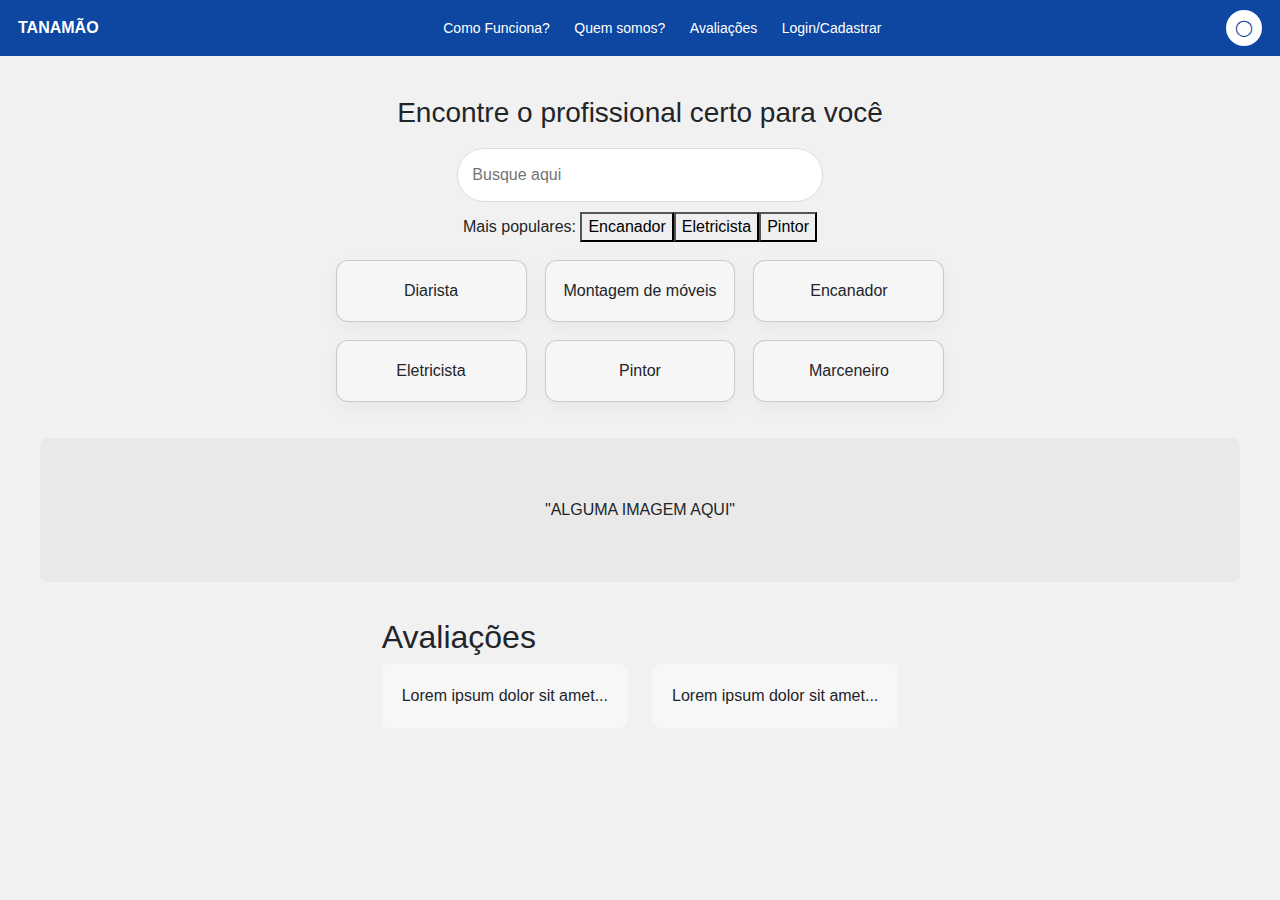
<file: index.html>
<!DOCTYPE html>
<html lang="pt-BR">
  <head>
    <meta charset="utf-8" />
    <title>Landing - Tanamão</title>
    <meta name="viewport" content="width=device-width,initial-scale=1" />
    <link rel="stylesheet" href="https://cdn.jsdelivr.net/npm/bootstrap@5.3.2/dist/css/bootstrap.min.css" crossorigin="anonymous">
    <link rel="stylesheet" href="public/css/styles.css" />
  </head>
  <body>
    <header class="topbar">
      <div class="brand">TANAMÃO</div>
      <nav>
        <a href="#">Como Funciona?</a>
        <a href="#">Quem somos?</a>
        <a href="#">Avaliações</a>
        <a href="#" id="openModalBtn">Login/Cadastrar</a>
      </nav>
      <div class="user-icon">◯</div>
    </header>

    <main class="landing">
      <section class="search-area">
        <h1>Encontre o profissional certo para você</h1>
        <div class="search-box">
          <input placeholder="Busque aqui" />
        </div>
        <div class="popular">Mais populares: <button class="chip">Encanador</button><button class="chip">Eletricista</button><button class="chip">Pintor</button></div>

        <div class="grid">
          <div class="card">Diarista</div>
          <div class="card">Montagem de móveis</div>
          <div class="card">Encanador</div>
          <div class="card">Eletricista</div>
          <div class="card">Pintor</div>
          <div class="card">Marceneiro</div>
        </div>
      </section>

      <section class="hero-image">"ALGUMA IMAGEM AQUI"</section>

      <section class="reviews">
        <h2>Avaliações</h2>
        <div class="review-row">
          <blockquote>Lorem ipsum dolor sit amet...</blockquote>
          <blockquote>Lorem ipsum dolor sit amet...</blockquote>
        </div>
      </section>
    </main>

    <script src="https://cdn.jsdelivr.net/npm/bootstrap@5.3.2/dist/js/bootstrap.bundle.min.js" crossorigin="anonymous"></script>
    <script src="public/js/modal.js"></script>
  </body>
</html>
</file>
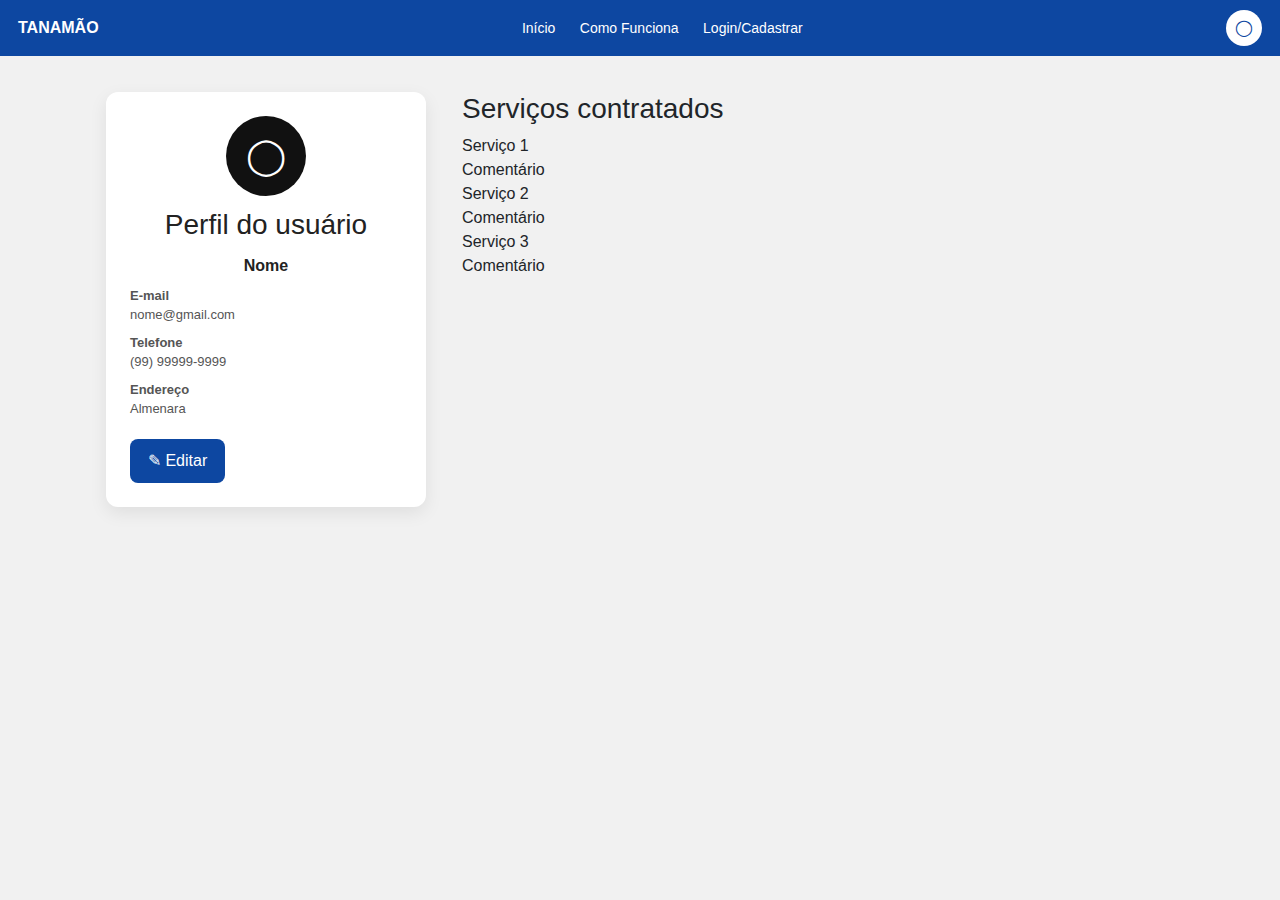
<file: profile.html>
<!DOCTYPE html>
<html lang="pt-BR">
  <head>
    <meta charset="utf-8" />
    <title>Perfil do Usuário</title>
    <meta name="viewport" content="width=device-width,initial-scale=1" />
    <link rel="stylesheet" href="https://cdn.jsdelivr.net/npm/bootstrap@5.3.2/dist/css/bootstrap.min.css" crossorigin="anonymous">
    <link rel="stylesheet" href="public/css/styles.css" />
  </head>
  <body>
    <header class="topbar">
      <div class="brand">TANAMÃO</div>
      <nav>
        <a href="#">Início</a>
        <a href="#">Como Funciona</a>
        <a href="#" id="openModalBtn">Login/Cadastrar</a>
      </nav>
      <div class="user-icon">◯</div>
    </header>

    <main class="container">
      <section class="left-col">
        <div class="profile-card">
          <div class="avatar">◯</div>
          <h3>Perfil do usuário</h3>
          <p class="name">Nome</p>
          <p class="meta"><strong>E-mail</strong><br />nome@gmail.com</p>
          <p class="meta"><strong>Telefone</strong><br />(99) 99999-9999</p>
          <p class="meta"><strong>Endereço</strong><br />Almenara</p>
          <button id="editProfileBtn" class="btn primary">✎ Editar</button>
        </div>
      </section>

      <section class="right-col">
        <div class="services-panel">
          <h3>Serviços contratados</h3>
          <div class="service"> 
            <div class="service-title">Serviço 1</div>
            <div class="service-sub">Comentário</div>
          </div>
          <div class="service"> 
            <div class="service-title">Serviço 2</div>
            <div class="service-sub">Comentário</div>
          </div>
          <div class="service"> 
            <div class="service-title">Serviço 3</div>
            <div class="service-sub">Comentário</div>
          </div>
        </div>
      </section>
    </main>

    <!-- Modal (login/cadastro) -->
    <div class="modal-overlay" id="modalOverlay" aria-hidden="true">
      <div class="modal-wrapper">
        <div class="modal" id="modal">
          <button class="close" id="closeModalBtn">✕</button>
          <!-- Painel Login -->
          <div class="panel left" id="loginPanel">
            <h2 id="loginTitle">Entrar</h2>
            <div class="form">
              <input type="email" placeholder="Email" onfocus="setActive('login')" />
              <input type="password" placeholder="Senha" onfocus="setActive('login')" />
              <button class="btn">Entrar</button>
            </div>
          </div>

          <!-- Painel Cadastro -->
          <div class="panel right" id="registerPanel">
            <h2 id="registerTitle">Cadastrar</h2>
            <div class="form">
              <input type="text" placeholder="Nome" onfocus="setActive('register')" />
              <input type="email" placeholder="Email" onfocus="setActive('register')" />
              <input type="tel" placeholder="Telefone" onfocus="setActive('register')" />
              <input type="password" placeholder="Senha" onfocus="setActive('register')" />
              <input type="password" placeholder="Confirmar senha" onfocus="setActive('register')" />
              <button class="btn">Cadastrar</button>
            </div>
          </div>
        </div>
      </div>
    </div>

    <!-- Edit user modal -->
    <div class="edit-overlay" id="editOverlay" aria-hidden="true">
      <div class="modal-wrapper">
        <div class="edit-modal">
          <button class="close" id="editCloseBtn">✕</button>
          <h2>Editar Perfil</h2>
          <form id="editForm" class="edit-form">
            <label>
              Nome
              <input id="editName" type="text" />
            </label>
            <label>
              E-mail
              <input id="editEmail" type="email" />
            </label>
            <label>
              Telefone
              <input id="editPhone" type="tel" />
            </label>
            <label>
              Endereço
              <input id="editAddress" type="text" />
            </label>
            <div style="display:flex;gap:8px;margin-top:12px">
              <button type="button" id="editSaveBtn" class="btn primary">Salvar</button>
              <button type="button" id="editCancelBtn" class="btn">Cancelar</button>
            </div>
          </form>
        </div>
      </div>
    </div>

    <script src="https://cdn.jsdelivr.net/npm/bootstrap@5.3.2/dist/js/bootstrap.bundle.min.js" crossorigin="anonymous"></script>
    <script src="public/js/modal.js"></script>
  </body>
</html>
</file>
<file: public/css/styles.css>
/* public/css/styles.css - versão comentada para iniciantes
   Comentários usam linguagem simples para explicar o que cada bloco faz.
   Não alterei os nomes das classes usadas pelo JavaScript. */

/* === Variáveis de cor (fáceis de ajustar) === */
:root {
  /* cores principais do site */
  --primary: #0d47a1;   /* azul escuro */
  --primary-2: #1976d2; /* azul mais claro */
}

/* === Estilos globais básicos === */
/* O body define a fonte e a cor de fundo da página inteira */
body {
  background: #f1f1f1;
  font-family: Arial, Helvetica, sans-serif;
  margin: 0; /* remove margens padrão do navegador */
}

/* === Topbar / cabeçalho === */
.topbar {
  height: 56px;
  background: var(--primary);
  color: #fff;
  display: flex;               /* deixar itens em linha */
  align-items: center;         /* centralizar verticalmente */
  justify-content: space-between; /* espaço entre marca e nav */
  padding: 0 18px;
}
.topbar .brand { font-weight: 800; }
.topbar nav a {
  color: #fff;
  margin: 0 10px;
  text-decoration: none; /* tira o sublinhado */
  font-size: 14px;
}

/* Ícone do usuário (círculo simples) */
.user-icon {
  width: 36px;
  height: 36px;
  border-radius: 50%;       /* deixa redondo */
  background: #fff;
  color: var(--primary);
  display: flex;
  align-items: center;
  justify-content: center;
  cursor: pointer;          /* mostra que é clicável */
}

/* === Layout principal de duas colunas === */
.container {
  display: flex;
  gap: 36px;     /* espaço entre colunas */
  padding: 36px; /* distância das bordas da página */
}
.left-col { flex: 0 0 320px; } /* coluna fixa (perfil) */
.right-col { flex: 1; }       /* coluna que cresce (conteúdo) */

/* === Cartão de perfil (visual) === */
.profile-card {
  background: #fff;
  border-radius: 12px;
  padding: 24px;
  box-shadow: 0 6px 18px rgba(0,0,0,0.08);
  color: #222;
}
.profile-card .avatar {
  width: 80px;
  height: 80px;
  border-radius: 50%;
  background: #111;
  color: #fff;
  display: flex;
  align-items: center;
  justify-content: center;
  font-size: 36px;
  margin: 0 auto; /* centraliza horizontalmente */
}
.profile-card h3 { text-align: center; margin: 12px 0; }
.profile-card .name { text-align: center; font-weight: 700; margin-bottom: 8px; }
.profile-card .meta { font-size: 13px; color: #555; margin: 8px 0; }

/* === Botões simples reutilizáveis === */
.btn {
  display: inline-block;
  padding: 10px 18px;
  border-radius: 8px;
  border: none;
  cursor: pointer;
}
.btn.primary {
  background: var(--primary);
  color: #fff;
  margin-top: 12px;
}

/* === Modal de login / cadastro (estrutura visual) === */
/* A peça chamada .modal é a caixa colorida; .modal-overlay é a camada escura atrás */
.modal {
  height: 520px;
  background: linear-gradient(90deg, var(--primary), var(--primary-2));
  border-radius: 12px;
  color: #fff;
  display: flex;    /* dois painéis lado a lado */
  overflow: hidden;
  position: relative; /* necessário para posicionar o botão fechar */
}
.modal .close {
  position: absolute;
  right: 12px;
  top: 12px;
  background: transparent;
  border: none;
  color: #fff;
  font-size: 18px;
  cursor: pointer;
}

/* Painéis dentro do modal (login / cadastro) */
.panel {
  flex: 1; /* ocupa espaço igual por padrão */
  padding: 36px;
  display: flex;
  flex-direction: column;
  align-items: center;
  justify-content: flex-start;
  transition: flex .45s ease; /* anima quando mudamos flex (active/collapsed) */
}
.panel h2 { margin: 0 0 18px; font-size: 34px; }

/* formulário simples dentro do painel */
.form {
  display: flex;
  flex-direction: column;
  gap: 12px;
  width: 100%;
  max-width: 420px; /* limita a largura dos inputs */
}
.form input {
  padding: 14px;
  border-radius: 8px;
  border: none;
  font-size: 16px;
}
.form button.btn { background: #ffeb3b; color: #000; font-weight: 700; }

/* Quando um painel fica ativo ele cresce (classe adicionada pelo JS) */
.panel.active { flex: 4; justify-content: flex-start; }
.panel.active h2 { font-size: 46px; }

/* Painel "colapsado" mostra só o título e esconde o formulário */
.panel.collapsed { flex: .14; justify-content: center; align-items: center; padding: 0; min-width: 80px; }
.panel.collapsed h2 { font-size: 22px; margin: 0; text-align: center; }
.panel.collapsed .form { display: none; opacity: 0; }

/* === Overlay do modal: controla quando o modal aparece. ===
   Importantíssimo: por padrão o overlay fica escondido (display: none).
   Quando o JavaScript adiciona a classe .open, o overlay passa a ser flex e o modal aparece. */
.modal-overlay {
  position: fixed;   /* cobre toda a tela */
  inset: 0;          /* top:0; right:0; bottom:0; left:0 */
  background: rgba(0,0,0,0.45); /* sombra por trás do modal */
  display: none;     /* ESCONDE por padrão - o motivo do problema que você viu */
  align-items: center; /* centraliza verticalmente o modal */
  justify-content: center; /* centraliza horizontalmente */
  z-index: 70;       /* fica acima do conteúdo da página */
}

/* Quando o JS adiciona .open, mostramos o overlay e o modal */
.modal-overlay.open { display: flex; }

/* wrapper para controlar largura do modal na tela */
.modal-wrapper { max-width: 900px; width: 94%; padding: 20px; }

/* === Modal de edição do perfil (pequeno e branco) === */
.edit-overlay {
  position: fixed;
  inset: 0;
  background: rgba(0,0,0,0.45);
  display: none; /* também escondido por padrão */
  align-items: center;
  justify-content: center;
  z-index: 60;
}
.edit-overlay.open { display: flex; }

.edit-modal {
  background: #fff;
  color: #222;
  border-radius: 10px;
  padding: 20px;
  max-width: 480px;
  width: 92%;
  box-shadow: 0 10px 30px rgba(0,0,0,0.25);
}
.edit-modal h2 { margin-top: 0; }
.edit-form label { display: block; margin-bottom: 8px; font-size: 14px; }
.edit-form input { width: 100%; padding: 10px; border-radius: 6px; border: 1px solid #ddd; }

/* === Blocos de landing / cards (apenas visual) === */
.landing { display: flex; flex-direction: column; gap: 36px; padding: 40px; }
.search-area { max-width: 1100px; margin: 0 auto; text-align: center; }
.search-area h1 { font-size: 28px; margin-bottom: 18px; }
.search-box { display: flex; justify-content: center; margin-bottom: 10px; }
.search-box input { width: 60%; padding: 14px; border-radius: 28px; border: 1px solid #ddd; }
.grid { display: grid; grid-template-columns: repeat(3, 1fr); gap: 18px; margin-top: 18px; }
.card { background: #f6f6f6; border-radius: 12px; padding: 18px; box-shadow: 0 6px 18px rgba(0,0,0,0.04); }
.hero-image { background: #e9e9e9; padding: 60px; text-align: center; border-radius: 8px; }
.reviews { max-width: 980px; margin: 0 auto; }
.review-row { display: flex; gap: 24px; justify-content: space-between; }
.review-row blockquote { background: #f7f7f7; padding: 20px; border-radius: 8px; width: 48%; }

/* === Menu do usuário (dropdown simples) === */
.user-menu {
  position: fixed;
  background: #fff;
  border: 1px solid #ddd;
  border-radius: 6px;
  width: 160px;
  box-shadow: 0 8px 20px rgba(0,0,0,0.12);
  z-index: 80;
}
.user-menu a { display: block; padding: 8px 12px; color: #222; text-decoration: none; }
.user-menu a:hover { background: #f1f1f1; }

/* === Responsividade simples: telas menores === */
@media (max-width: 880px) {
  .grid { grid-template-columns: repeat(2, 1fr); }
  .search-box input { width: 90%; }
  .container { padding: 20px; gap: 20px; }
  .left-col { flex: 0 0 260px; }
}

/* FIM - comentários e estrutura pensados para iniciantes */
</file>
